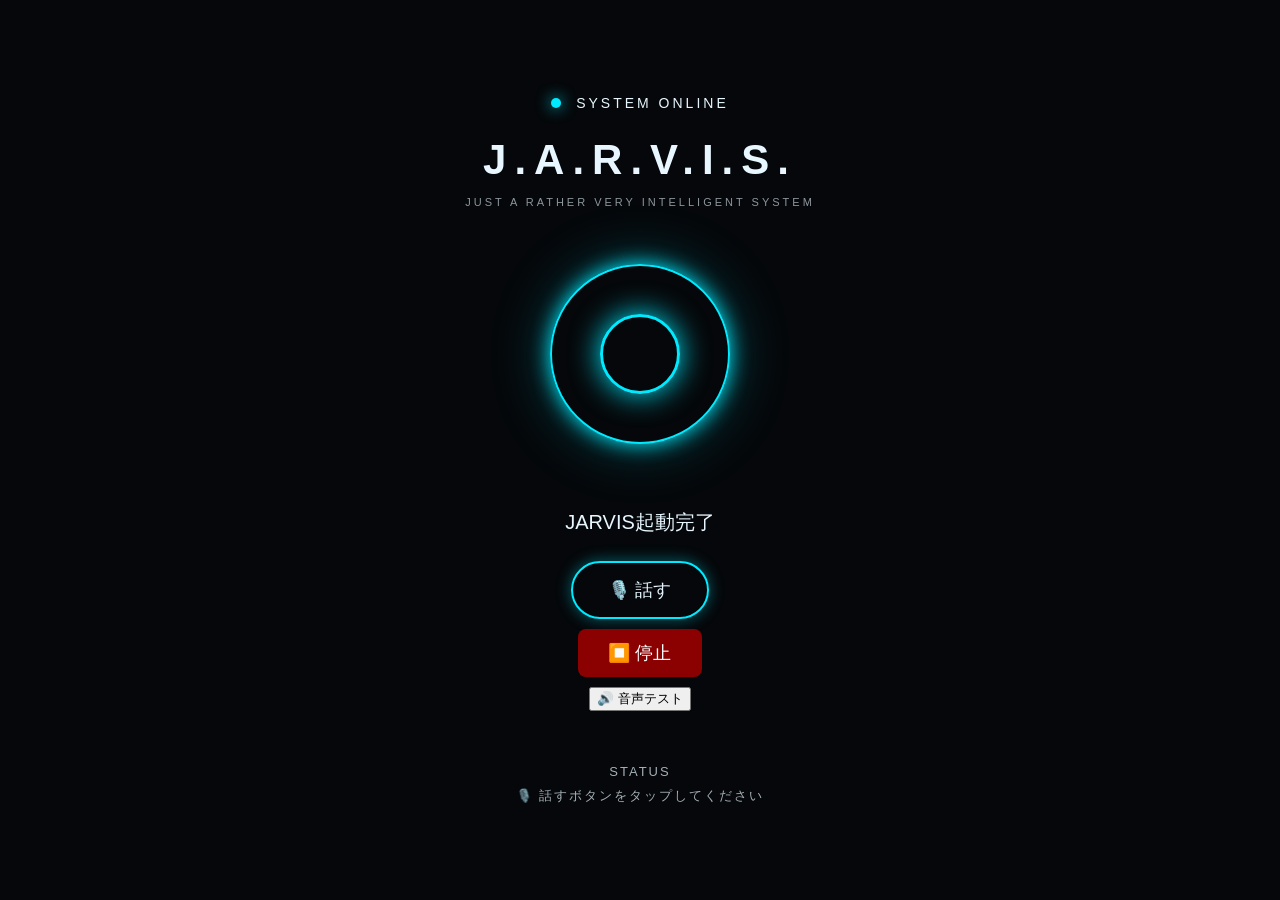
<file: Jarvis/index.html>
<!DOCTYPE html>
<html lang="ja">
<head>
  <meta charset="UTF-8">

  <meta
    name="viewport"
    content="width=device-width, initial-scale=1.0"
  >

  <title>J.A.R.V.I.S.</title>

  <link
    rel="stylesheet"
    href="style.css"
  >
</head>

<body>

  <main class="jarvis">

    <div class="status">
      <span class="status-dot"></span>
      SYSTEM ONLINE
    </div>

    <h1>
      J.A.R.V.I.S.
    </h1>

    <p class="subtitle">
      JUST A RATHER VERY INTELLIGENT SYSTEM
    </p>

    <div class="core">
      <div class="core-inner"></div>
    </div>

    <p id="message">
      何をしましょうか？
    </p>

    <button id="talkButton">
      🎙️ 話す
    </button>

    <button
      id="stopButton"
      style="
        display:block;
        margin:10px auto;
        background:#8b0000;
        color:white;
        border:none;
        padding:12px 30px;
        border-radius:8px;
        font-size:18px;
      "
    >
      ⏹️ 停止
    </button>

    <button id="audioTestButton">
      🔊 音声テスト
    </button>

    <div class="activity">

      <p>
        STATUS
      </p>

      <span id="statusText">
        待機中
      </span>

    </div>

  </main>

  <script src="app.js?v=12"></script>

</body>
</html>
</file>
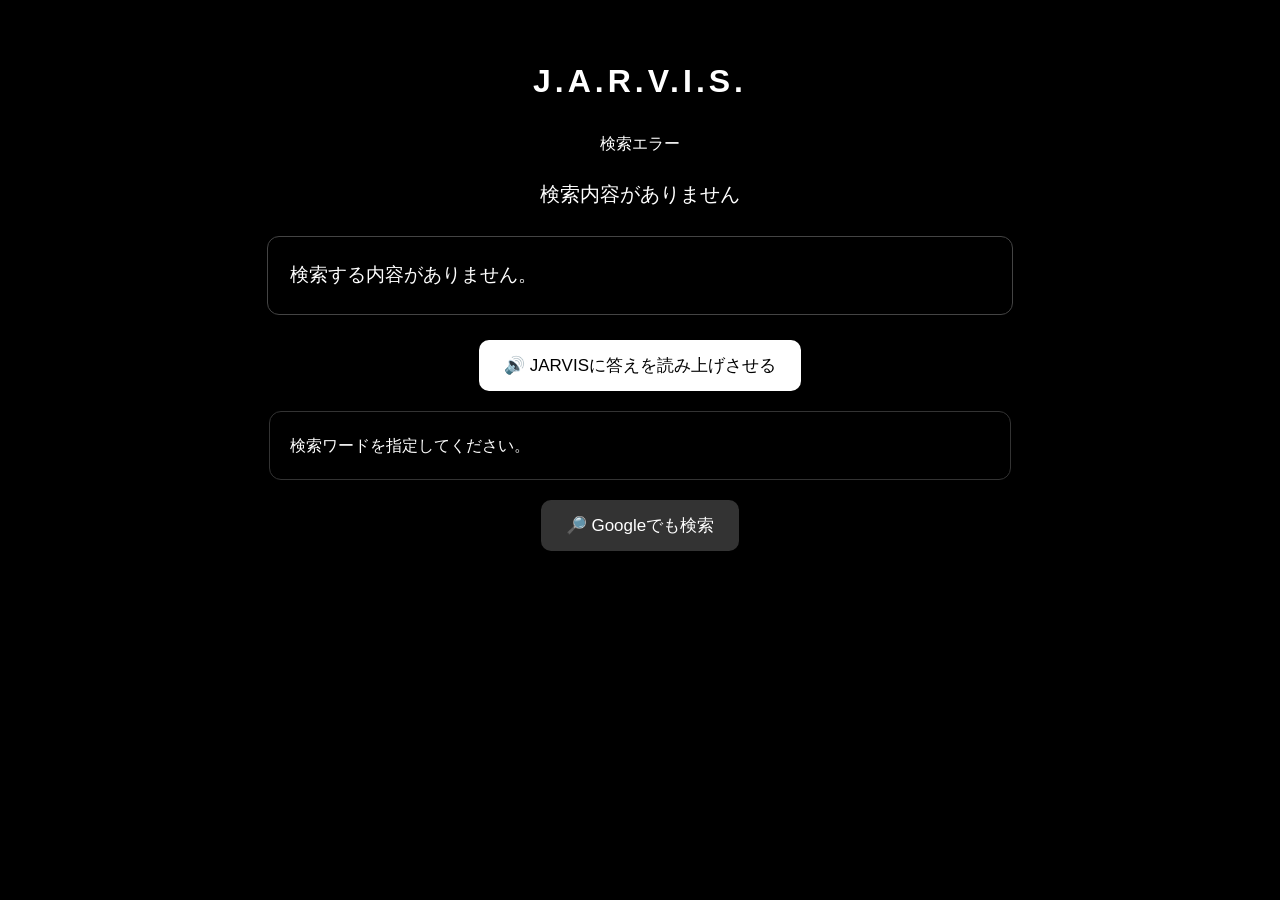
<file: Jarvis/search-api.html>
<!DOCTYPE html>
<html lang="ja">
<head>
  <meta charset="UTF-8">
  <meta name="viewport" content="width=device-width, initial-scale=1.0">

  <title>J.A.R.V.I.S. Web Search</title>

  <style>
    body {
      font-family:
        -apple-system,
        BlinkMacSystemFont,
        sans-serif;

      background: #000;
      color: #fff;

      padding: 25px 18px;
      line-height: 1.7;
    }

    h1 {
      text-align: center;
      letter-spacing: 4px;
    }

    #status {
      text-align: center;
      margin: 20px 0;
    }

    #query {
      font-size: 20px;
      text-align: center;
      margin: 20px 0;
    }

    #answer {
      max-width: 700px;
      margin: 25px auto;
      padding: 22px;

      border: 1px solid #444;
      border-radius: 12px;

      font-size: 19px;
    }

    #result {
      max-width: 700px;
      margin: 0 auto;
      padding: 20px;

      border: 1px solid #333;
      border-radius: 12px;
    }

    #result article {
      margin-bottom: 25px;
      padding-bottom: 20px;
      border-bottom: 1px solid #333;
    }

    #result h2 {
      font-size: 21px;
    }

    #result a {
      color: #8fd3ff;
    }

    button {
      display: block;

      margin: 20px auto;
      padding: 14px 25px;

      font-size: 17px;

      border: none;
      border-radius: 10px;

      cursor: pointer;
    }

    #speakButton {
      background: #fff;
      color: #000;
    }

    #googleButton {
      background: #333;
      color: #fff;
    }
  </style>
</head>

<body>

  <h1>J.A.R.V.I.S.</h1>

  <div id="status">
    検索しています...
  </div>

  <div id="query"></div>

  <div id="answer">
    JARVISが情報を確認しています...
  </div>

  <button id="speakButton">
    🔊 JARVISに答えを読み上げさせる
  </button>

  <div id="result">
    検索結果を取得しています...
  </div>

  <button id="googleButton">
    🔎 Googleでも検索
  </button>


  <script>

    // ========================================
    // URLから検索ワード取得
    // ========================================

    const params =
      new URLSearchParams(
        window.location.search
      );

    const query =
      params.get("q") || "";


    // ========================================
    // 画面要素
    // ========================================

    const status =
      document.getElementById("status");

    const queryElement =
      document.getElementById("query");

    const answer =
      document.getElementById("answer");

    const result =
      document.getElementById("result");

    const speakButton =
      document.getElementById("speakButton");

    const googleButton =
      document.getElementById("googleButton");


    // ========================================
    // 読み上げ文章
    // ========================================

    let speechText = "";


    // ========================================
    // 検索ワード表示
    // ========================================

    queryElement.textContent =
      query
        ? `「${query}」について調べています`
        : "検索内容がありません";


    // ========================================
    // JARVIS回答作成
    // ========================================

    function createJarvisAnswer(
      searchQuery,
      pages
    ) {

      if (!pages.length) {

        return (
          `申し訳ありません。` +
          `「${searchQuery}」について、` +
          `情報が見つかりませんでした。`
        );
      }


      const first =
        pages[0];


      let description =
        first.extract || "";


      description =
        description.trim();


      if (description.length > 220) {

        description =
          description.substring(
            0,
            220
          ) +
          "。";
      }


      let response =
        `はい、調べました。`;


      response +=
        `「${searchQuery}」についてですね。`;


      if (first.title) {

        response +=
          `${first.title}について確認したところ、`;
      }


      if (description) {

        response +=
          description;

      } else {

        response +=
          `詳しい情報を確認できませんでした。`;
      }


      if (pages.length > 1) {

        response +=
          ` 関連する情報も` +
          `${pages.length - 1}件確認しました。`;
      }


      response +=
        ` 以上が現在確認できた情報です。`;


      return response;
    }


    // ========================================
    // ネット検索
    // ========================================

    async function searchWeb() {

      if (!query) {

        status.textContent =
          "検索エラー";

        answer.textContent =
          "検索する内容がありません。";

        result.textContent =
          "検索ワードを指定してください。";

        speakButton.disabled =
          true;

        return;
      }


      status.textContent =
        "🌐 ネット検索中...";


      try {

        const url =
          "https://ja.wikipedia.org/w/api.php" +
          "?action=query" +
          "&generator=search" +
          "&gsrsearch=" +
          encodeURIComponent(query) +
          "&gsrnamespace=0" +
          "&gsrlimit=5" +
          "&prop=extracts|info" +
          "&exintro=1" +
          "&explaintext=1" +
          "&inprop=url" +
          "&format=json" +
          "&origin=*";


        const response =
          await fetch(url);


        if (!response.ok) {

          throw new Error(
            "検索に失敗しました"
          );
        }


        const data =
          await response.json();


        const pages =
          data.query &&
          data.query.pages
            ? Object.values(
                data.query.pages
              )
            : [];


        if (!pages.length) {

          status.textContent =
            "検索結果なし";


          speechText =
            `申し訳ありません。` +
            `「${query}」について、` +
            `情報を見つけられませんでした。`;


          answer.textContent =
            speechText;


          result.innerHTML =
            "検索結果がありませんでした。";

          return;
        }


        // ====================================
        // JARVIS回答
        // ====================================

        speechText =
          createJarvisAnswer(
            query,
            pages
          );


        answer.textContent =
          speechText;


        status.textContent =
          `🔎 ${pages.length}件を確認しました`;


        // ====================================
        // 検索結果表示
        // ====================================

        result.innerHTML = "";


        pages.forEach(
          (page) => {

            const article =
              document.createElement(
                "article"
              );


            const title =
              document.createElement(
                "h2"
              );


            title.textContent =
              page.title ||
              "情報";


            const extract =
              document.createElement(
                "p"
              );


            extract.textContent =
              page.extract ||
              "概要を取得できませんでした。";


            article.appendChild(
              title
            );


            article.appendChild(
              extract
            );


            if (page.fullurl) {

              const link =
                document.createElement(
                  "a"
                );


              link.href =
                page.fullurl;


              link.target =
                "_blank";


              link.rel =
                "noopener";


              link.textContent =
                "詳しく見る";


              article.appendChild(
                link
              );
            }


            result.appendChild(
              article
            );
          }
        );


      } catch (error) {

        console.error(error);


        status.textContent =
          "検索エラー";


        speechText =
          "申し訳ありません。ネット検索中に問題が発生しました。";


        answer.textContent =
          speechText;


        result.textContent =
          "検索結果を取得できませんでした.";
      }
    }


    // ========================================
    // JARVIS音声
    // ========================================

    speakButton.addEventListener(
      "click",
      () => {

        if (!speechText) {
          return;
        }


        if (
          !("speechSynthesis" in window)
        ) {

          answer.textContent +=
            " このブラウザでは音声読み上げを利用できません。";

          return;
        }


        // 現在の読み上げを停止

        window.speechSynthesis.cancel();


        // ====================================
        // 文を分割
        // ====================================

        const sentences =
          speechText
            .split(/(?<=[。！？])/)
            .map(
              text => text.trim()
            )
            .filter(
              text => text.length > 0
            );


        status.textContent =
          "🔊 JARVISが回答しています";


        let index = 0;


        function speakNext() {

          if (
            index >=
            sentences.length
          ) {

            status.textContent =
              "回答完了";

            return;
          }


          const utterance =
            new SpeechSynthesisUtterance(
              sentences[index]
            );


          utterance.lang =
            "ja-JP";


          // ==================================
          // 自然な会話速度
          // ==================================

          utterance.rate =
            0.98;


          // 少し落ち着いた声

          utterance.pitch =
            0.95;


          utterance.volume =
            1.0;


          utterance.onend =
            () => {

              index++;


              // 文の間は短く

              setTimeout(
                speakNext,
                80
              );
            };


          utterance.onerror =
            () => {

              status.textContent =
                "読み上げエラー";
            };


          window.speechSynthesis.speak(
            utterance
          );
        }


        speakNext();
      }
    );


    // ========================================
    // Google検索
    // ========================================

    googleButton.addEventListener(
      "click",
      () => {

        if (!query) {
          return;
        }


        const googleURL =
          "https://www.google.com/search?q=" +
          encodeURIComponent(query);


        window.location.href =
          googleURL;
      }
    );


    // ========================================
    // 検索開始
    // ========================================

    searchWeb();

  </script>

</body>
</html>
</file>
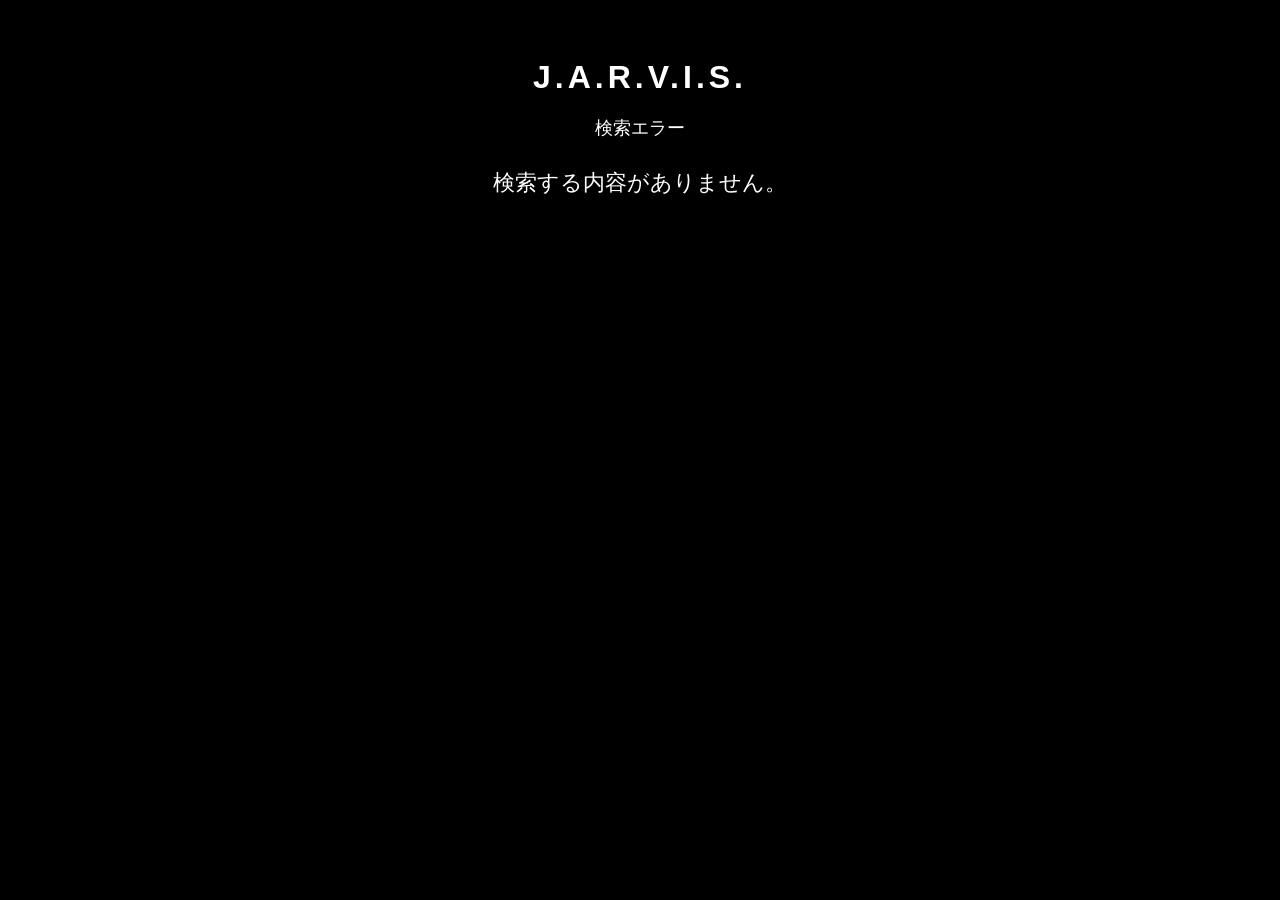
<file: Jarvis/search.html>
<!DOCTYPE html>
<html lang="ja">
<head>
  <meta charset="UTF-8">
  <meta name="viewport" content="width=device-width, initial-scale=1.0">

  <title>J.A.R.V.I.S. Search</title>

  <style>
    body {
      font-family: -apple-system, BlinkMacSystemFont, sans-serif;
      background: #000;
      color: #fff;
      text-align: center;
      padding: 30px 20px;
    }

    h1 {
      font-size: 32px;
      letter-spacing: 4px;
      margin-bottom: 10px;
    }

    .status {
      margin-top: 20px;
      font-size: 18px;
    }

    .query {
      margin-top: 25px;
      font-size: 22px;
      line-height: 1.6;
    }

    button {
      margin-top: 25px;
      padding: 14px 30px;
      font-size: 18px;
      border: none;
      border-radius: 10px;
      cursor: pointer;
    }
  </style>
</head>

<body>

  <h1>J.A.R.V.I.S.</h1>

  <div class="status" id="status">
    検索準備中...
  </div>

  <div class="query" id="query">
  </div>

  <button id="searchButton">
    🔎 Googleで検索
  </button>


  <script>

    // URLから検索ワードを取得
    const params =
      new URLSearchParams(window.location.search);

    const query =
      params.get("q") || "";


    const status =
      document.getElementById("status");

    const queryElement =
      document.getElementById("query");

    const searchButton =
      document.getElementById("searchButton");


    // 検索ワードを表示

    if (query) {

      queryElement.textContent =
        `「${query}」を検索します。`;

      status.textContent =
        "検索準備完了";

    } else {

      queryElement.textContent =
        "検索する内容がありません。";

      status.textContent =
        "検索エラー";

      searchButton.style.display =
        "none";
    }


    // Google検索

    searchButton.addEventListener("click", () => {

      if (!query) return;

      const googleURL =
        "https://www.google.com/search?q=" +
        encodeURIComponent(query);

      window.location.href =
        googleURL;
    });


    // 検索ページを開いたとき
    // すぐGoogleへ移動するのではなく、
    // iPhone Safariで確実に動かすため
    // ボタンを押して検索する方式にする。

  </script>

</body>
</html>
</file>
<file: Jarvis/style.css>
* {
  box-sizing: border-box;
}

body {
  margin: 0;
  min-height: 100vh;
  background: #05070a;
  color: #e8f7ff;
  font-family: Arial, sans-serif;
  display: flex;
  justify-content: center;
  align-items: center;
}

.jarvis {
  width: 100%;
  max-width: 700px;
  min-height: 100vh;
  padding: 60px 25px;
  text-align: center;
  display: flex;
  flex-direction: column;
  justify-content: center;
  align-items: center;
}

.status {
  font-size: 14px;
  letter-spacing: 3px;
  margin-bottom: 25px;
}

.status-dot {
  display: inline-block;
  width: 10px;
  height: 10px;
  background: #00eaff;
  border-radius: 50%;
  margin-right: 8px;
  box-shadow: 0 0 15px #00eaff;
}

h1 {
  margin: 0;
  font-size: 42px;
  letter-spacing: 8px;
}

.subtitle {
  font-size: 11px;
  letter-spacing: 3px;
  opacity: 0.6;
  margin-top: 12px;
}

.core {
  width: 180px;
  height: 180px;
  margin: 45px 0;
  border: 2px solid #00eaff;
  border-radius: 50%;
  display: flex;
  justify-content: center;
  align-items: center;
  box-shadow:
    0 0 20px #00eaff,
    0 0 60px rgba(0, 234, 255, 0.3);
  animation: pulse 2s infinite;
}

.core-inner {
  width: 80px;
  height: 80px;
  border: 3px solid #00eaff;
  border-radius: 50%;
  box-shadow: 0 0 30px #00eaff;
}

@keyframes pulse {
  0%, 100% {
    transform: scale(1);
    opacity: 0.8;
  }

  50% {
    transform: scale(1.08);
    opacity: 1;
  }
}

#message {
  font-size: 20px;
  margin-bottom: 25px;
}

#talkButton {
  border: 2px solid #00eaff;
  background: transparent;
  color: #e8f7ff;
  padding: 15px 35px;
  border-radius: 30px;
  font-size: 18px;
  cursor: pointer;
  box-shadow: 0 0 15px rgba(0, 234, 255, 0.4);
}

#talkButton:active {
  transform: scale(0.95);
}

.activity {
  margin-top: 40px;
  font-size: 13px;
  letter-spacing: 2px;
  opacity: 0.7;
}

.activity p {
  margin-bottom: 8px;
}
</file>
